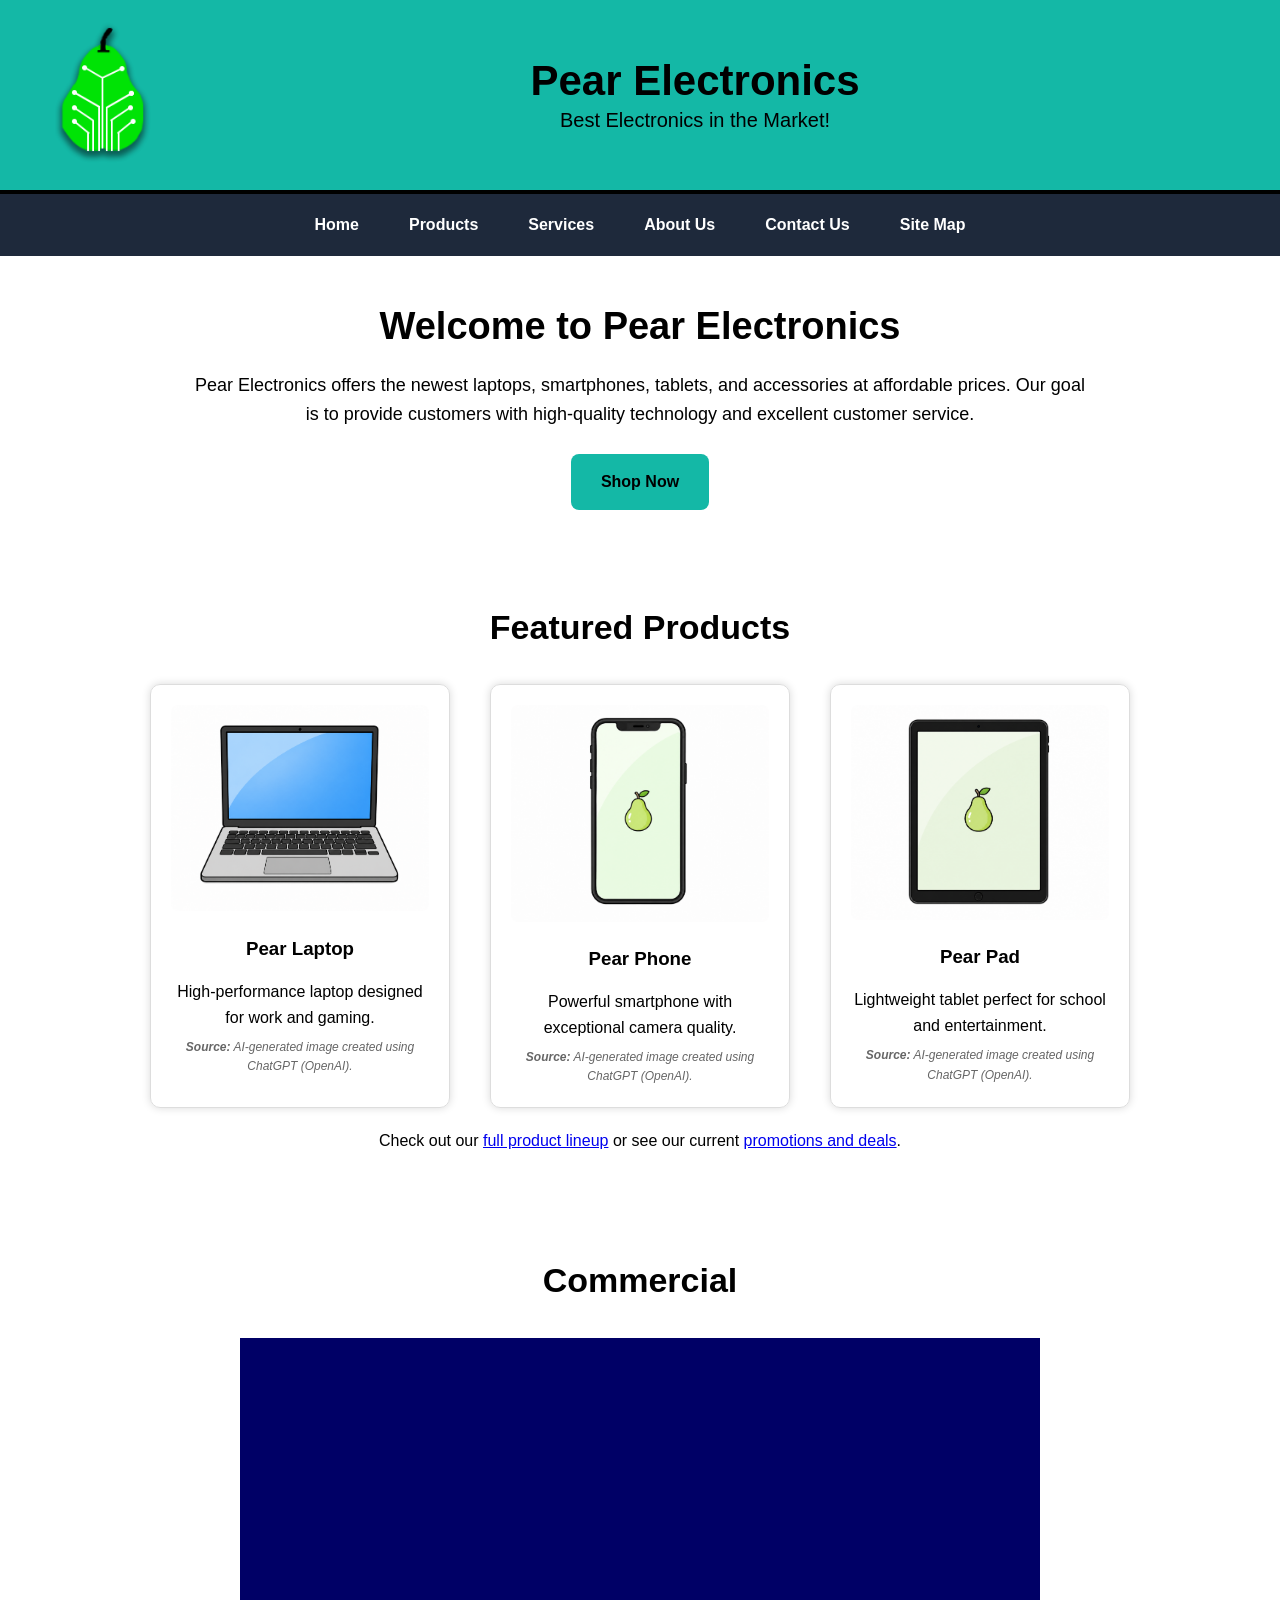
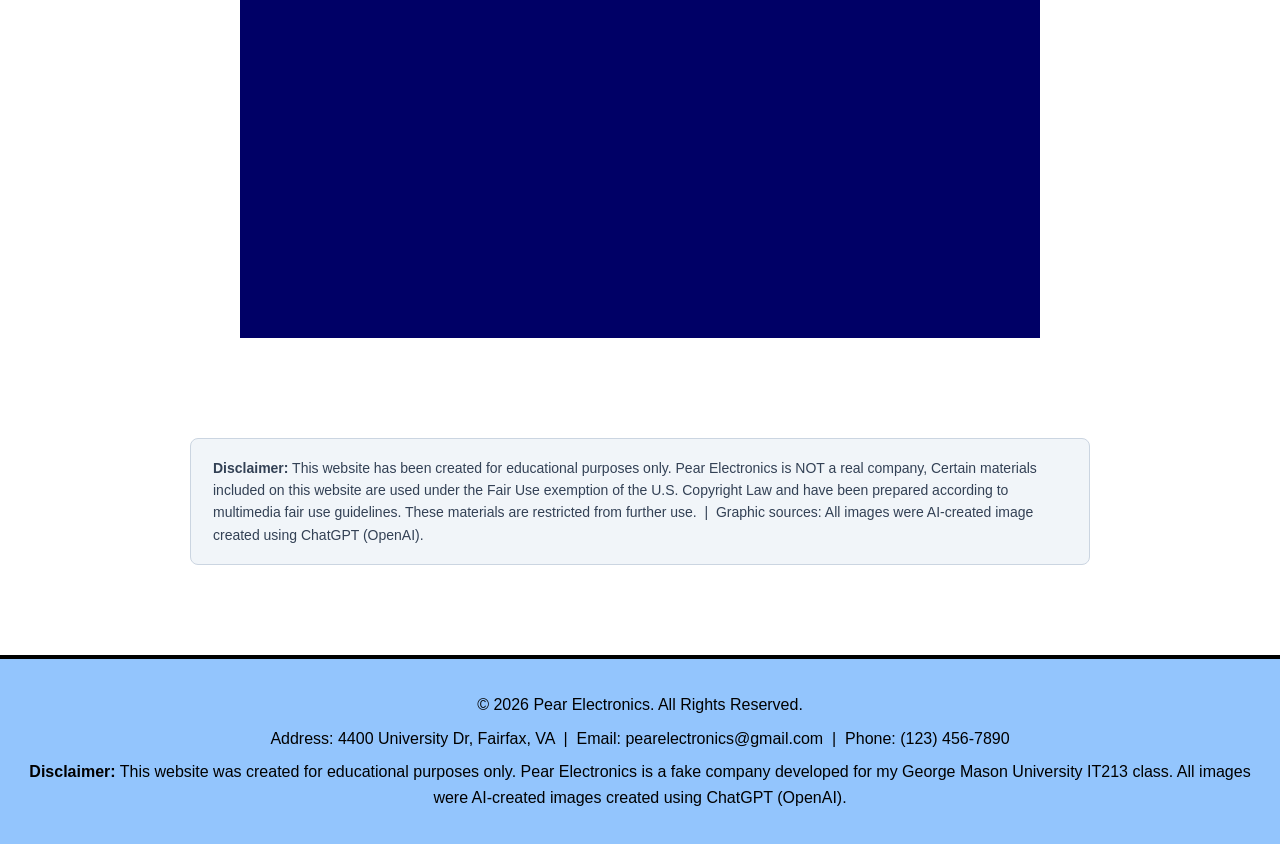
<file: pearsite/index.html>
<!DOCTYPE html>
<html lang="en">
<head>
    <meta charset="UTF-8">
    <meta name="description" content="Pear Electronics - Best Electronics in the Market">
    <meta name="keywords" content="electronics, laptops, phones, tablets, Pear Electronics">
    <meta name="viewport" content="width=device-width, initial-scale=1.0">

    <title>Pear Electronics | Home</title>

    <link rel="icon" type="image/x-icon" href="images/newlogo1.png">
    <link rel="stylesheet" href="css/style.css">
	<script src="https://code.createjs.com/1.0.0/createjs.min.js"></script>
<script src="Commerical.js"></script>

<script>
var canvas, stage, exportRoot, anim_container, dom_overlay_container, fnStartAnimation;
function init() {
	canvas = document.getElementById("canvas");
	anim_container = document.getElementById("animation_container");
	dom_overlay_container = document.getElementById("dom_overlay_container");
	var comp=AdobeAn.getComposition("179D6829690143F4AE6305735BE0D219");
	var lib=comp.getLibrary();
	var loader = new createjs.LoadQueue(false);
	loader.addEventListener("fileload", function(evt){handleFileLoad(evt,comp)});
	loader.addEventListener("complete", function(evt){handleComplete(evt,comp)});
	var lib=comp.getLibrary();
	loader.loadManifest(lib.properties.manifest);
}
function handleFileLoad(evt, comp) {
	var images=comp.getImages();	
	if (evt && (evt.item.type == "image")) { images[evt.item.id] = evt.result; }	
}
function handleComplete(evt,comp) {
	var lib=comp.getLibrary();
	var ss=comp.getSpriteSheet();
	var queue = evt.target;
	var ssMetadata = lib.ssMetadata;
	for(i=0; i<ssMetadata.length; i++) {
		ss[ssMetadata[i].name] = new createjs.SpriteSheet( {"images": [queue.getResult(ssMetadata[i].name)], "frames": ssMetadata[i].frames} )
	}
	exportRoot = new lib.Commerical();
	stage = new lib.Stage(canvas);
	stage.enableMouseOver();	
	fnStartAnimation = function() {
		stage.addChild(exportRoot);
		createjs.Ticker.framerate = lib.properties.fps;
		createjs.Ticker.addEventListener("tick", stage);
	}	    
	AdobeAn.makeResponsive(false,'both',false,1,[canvas,anim_container,dom_overlay_container]);	
	AdobeAn.compositionLoaded(lib.properties.id);
	fnStartAnimation();
}
</script>
</head>
	

<body onload="init();">

    <!-- Skip Link -->
    <a class="skip-link" href="#main-content">Skip to Main Content</a>

    <!-- Header -->
    <header>

        <div class="logo">

          <a href="index.html">

                <img src="images/newlogo1.png"
                     alt="Pear Electronics Logo"
>

            </a>

        </div>

        <div class="title">

            <h1>Pear Electronics</h1>

            <p>Best Electronics in the Market!</p>

        </div>

    </header>

    <!-- Navigation -->

<nav id="navbar">

    <button id="menu-toggle" class="menu-toggle">
        &#9776;
    </button>

    <ul id="menu">

        <li><a href="index.html">Home</a></li>

        <li><a href="products.html">Products</a></li>

        <li><a href="services.html">Services</a></li>

        <li><a href="aboutus.html">About Us</a></li>

        <li><a href="contactus.html">Contact Us</a></li>

        <li><a href="sitemap.html">Site Map</a></li>

    </ul>

</nav>

    <!-- Main -->

<main id="main-content">

        <!-- Hero -->

        <section class="hero">

            

            <h2>Welcome to Pear Electronics</h2>

            <p>

                Pear Electronics offers the newest laptops,
                smartphones, tablets, and accessories at affordable prices.
                Our goal is to provide customers with high-quality
                technology and excellent customer service.

            </p>

            <a class="button" href="products.html">

                Shop Now

            </a>

        </section>

        <!-- Featured Products -->

        <section>

            <h2>Featured Products</h2>

          <div class="products">

                <article>

                    <img src="images/computer1.png"
                         alt="Pear Laptop - AI-created image created using ChatGPT (OpenAI).">

                    <h3>Pear Laptop</h3>

                    <p>
                        High-performance laptop designed
                        for work and gaming.
                    </p>
					<p class="image-source">
    					<strong>Source:</strong> AI-generated image created using ChatGPT (OpenAI).
					</p>

                </article>

                <article>

                    <img src="images/pearphone.png"
                         alt="Pear Phone - AI-created image created using ChatGPT (OpenAI).">

                    <h3>Pear Phone</h3>

                    <p>

                        Powerful smartphone with
                        exceptional camera quality.

                    </p>
					<p class="image-source">
    					<strong>Source:</strong> AI-generated image created using ChatGPT (OpenAI).
					</p>

              </article>

                <article>

                  <img src="images/pearpad.png"
                         alt="Pear Pad - AI-created image created using ChatGPT (OpenAI).">

                  <h3>Pear Pad</h3>

                    <p>

                        Lightweight tablet perfect
                        for school and entertainment.

                    </p>
					<p class="image-source">
   						 <strong>Source:</strong> AI-generated image created using ChatGPT (OpenAI).
					</p>
					

                </article>

            </div>

            <p style="text-align:center; margin-top:20px;">

                Check out our <a href="products.html">full product lineup</a>
                or see our current <a href="promotions.html">promotions and deals</a>.

            </p>

        </section>

        <!-- Animation -->

        <section>

    <h2>Commercial</h2>

<div id="animation_container"
     style="background-color:rgba(0,0,102,1);
            width:800px;
            height:600px;
            margin:0 auto;
            position:relative;">

    <canvas id="canvas"
            width="800"
            height="600"
            style="position:absolute;
                   left:0;
                   top:0;
                   display:block;
                   background-color:rgba(0,0,102,1);">
    </canvas>

    <div id="dom_overlay_container"
         style="pointer-events:none;
                overflow:hidden;
                width:800px;
                height:600px;
                position:absolute;
                left:0;
                top:0;
                display:block;">
    </div>

</div>

</section>

 

        <!-- Disclaimer -->

        <section>

            <div class="disclaimer">

                <strong>Disclaimer:</strong>
              This website has been created for educational purposes only.
                Pear Electronics is NOT a real company, Certain materials included on this website are used under the Fair Use
        exemption of the U.S. Copyright Law and have been prepared according to
        multimedia fair use guidelines. These materials are restricted from further use.
				&nbsp;|&nbsp;
				Graphic sources:
				All images were AI-created image created using ChatGPT (OpenAI).
			</div>

        </section>

    </main>

    <!-- Footer -->

    <footer>

        <p>

            © 2026 Pear Electronics. All Rights Reserved.

        </p>

        <p>

            Address: 4400 University Dr, Fairfax, VA &nbsp;|&nbsp;
            Email: pearelectronics@gmail.com &nbsp;|&nbsp;
            Phone: (123) 456-7890

        </p>

        <p>

            <strong>Disclaimer:</strong>
          This website was created for educational purposes only.
            Pear Electronics is a fake company developed for my George Mason University IT213 class.
			All images were AI-created images created using ChatGPT (OpenAI).

      </p>

    </footer>

    <script src="js/script.js"></script>

</body>

</html>
</file>
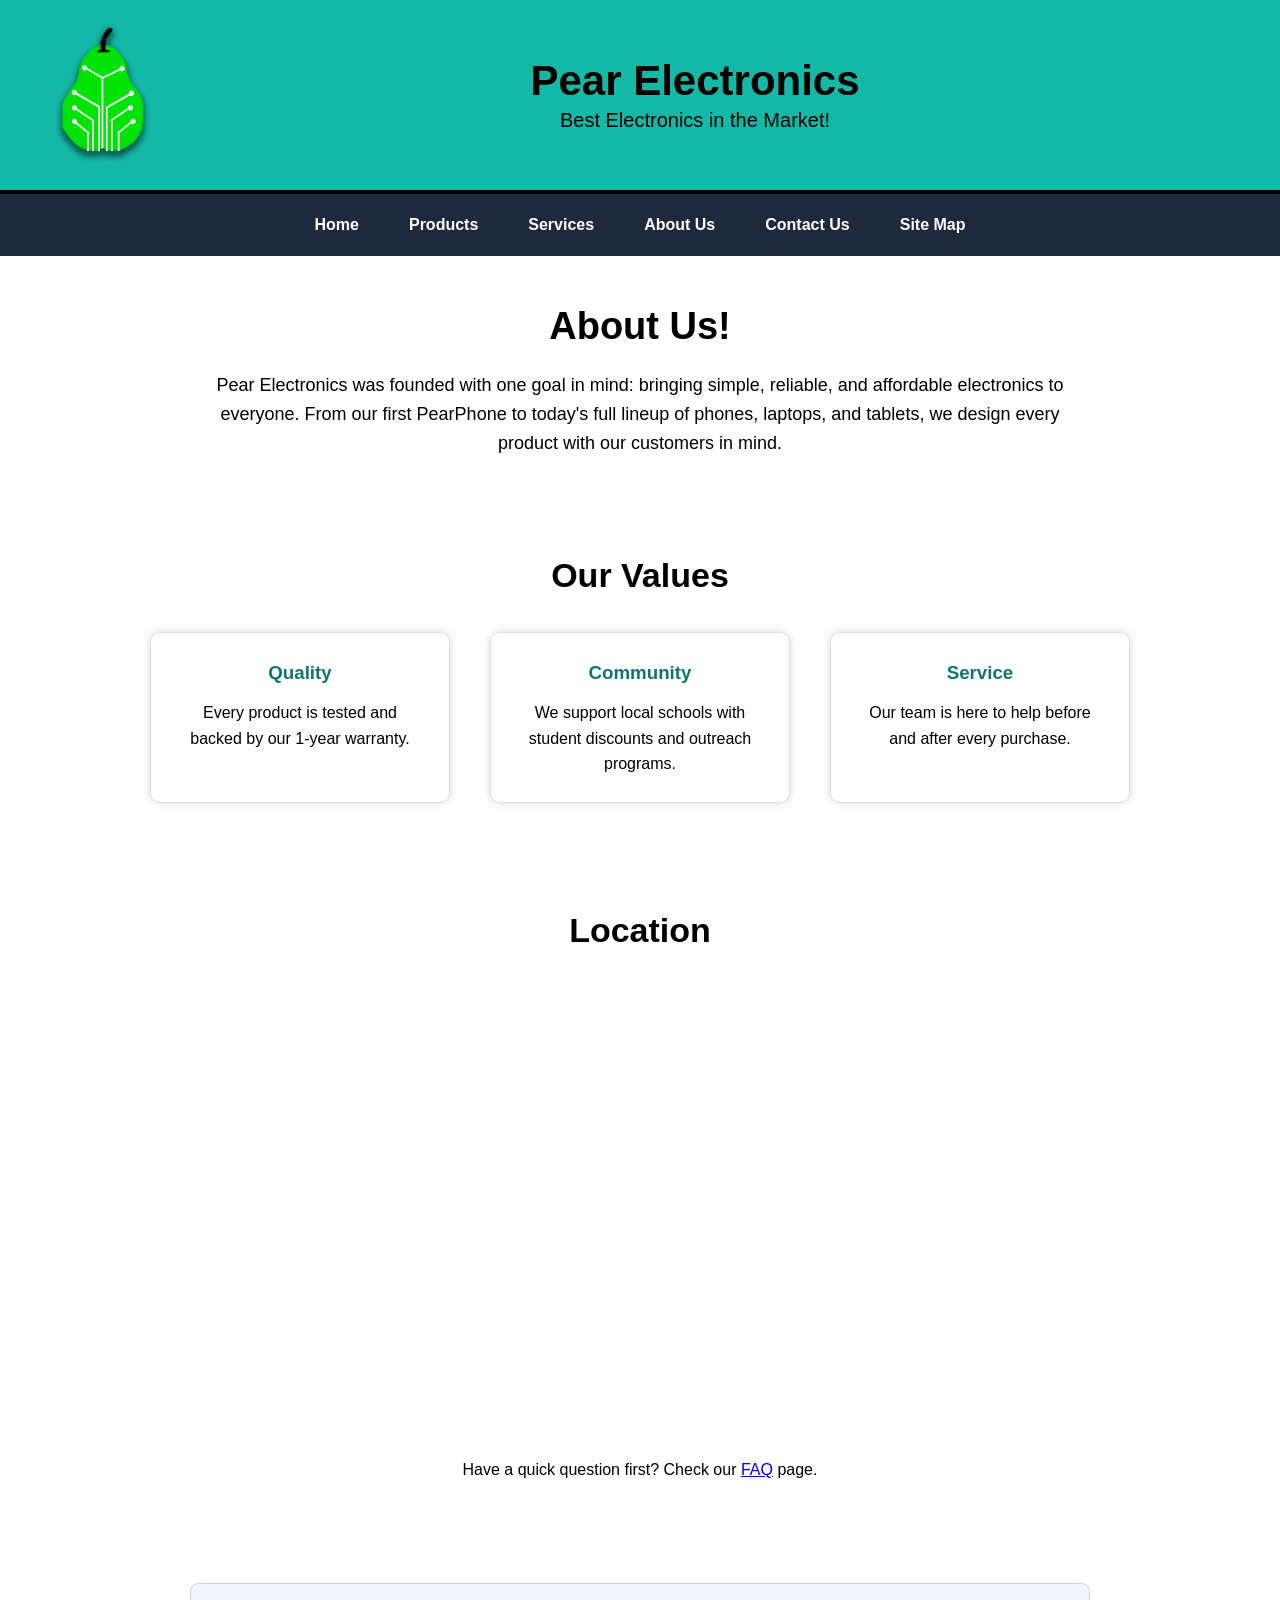
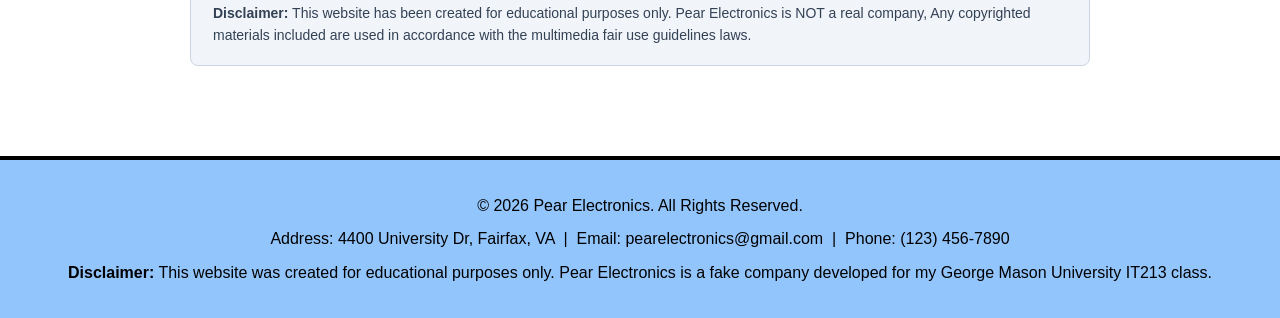
<file: pearsite/aboutus.html>
<!DOCTYPE html>
<html lang="en">
<head>
    <meta charset="UTF-8">
    <meta name="description" content="Learn about the story and mission of Pear Electronics">
    <meta name="keywords" content="electronics, about us, company, Pear Electronics">
    <meta name="author" content="Laith Mazraawi">
    <meta name="viewport" content="width=device-width, initial-scale=1.0">

    <title>Pear Electronics | About Us</title>

    <link rel="icon" type="image/x-icon" href="images/favicon.ico">
    <link rel="stylesheet" href="css/style.css">
</head>

<body>

    <a class="skip-link" href="#main-content">Skip to Main Content</a>

    <header>

        <div class="logo">
            <a href="index.html">
                <img src="images/newlogo1.png" alt="Pear Electronics Logo" width="200" height="200">
            </a>
        </div>

        <div class="title">
            <h1>Pear Electronics</h1>
            <p>Best Electronics in the Market!</p>
        </div>

    </header>

<nav id="navbar">

    <button id="menu-toggle" class="menu-toggle">
        &#9776;
    </button>

    <ul id="menu">

        <li><a href="index.html">Home</a></li>

        <li><a href="products.html">Products</a></li>

        <li><a href="services.html">Services</a></li>

        <li><a href="aboutus.html">About Us</a></li>

        <li><a href="contactus.html">Contact Us</a></li>

        <li><a href="sitemap.html">Site Map</a></li>

    </ul>

</nav>

    <main id="main-content">

        <section class="hero">

            <h2>About Us!</h2>

            <p>
                Pear Electronics was founded with one goal in mind: bringing simple,
                reliable, and affordable electronics to everyone. From our first
                PearPhone to today's full lineup of phones, laptops, and tablets,
                we design every product with our customers in mind.
            </p>

        </section>

        <section>

            <h2>Our Values</h2>

            <div class="info-cards">

                <div class="card">
                    <h3>Quality</h3>
                    <p>Every product is tested and backed by our 1-year warranty.</p>
                </div>

                <div class="card">
                    <h3>Community</h3>
                    <p>We support local schools with student discounts and outreach programs.</p>
                </div>

                <div class="card">
                    <h3>Service</h3>
                    <p>Our team is here to help before and after every purchase.</p>
                </div>

            </div>

        </section>
		<section>

            <h2>Location</h2>

<iframe src="https://www.google.com/maps/embed?pb=!1m18!1m12!1m3!1d3108.0437967477114!2d-77.31174709999999!3d38.831457799999995!2m3!1f0!2f0!3f0!3m2!1i1024!2i768!4f13.1!3m3!1m2!1s0x89b64e607b427ebd%3A0xd766a653e6557544!2sGeorge%20Mason%20University!5e0!3m2!1sen!2sjo!4v1783680110187!5m2!1sen!2sjo" width="600" height="450" style="border:0;" allowfullscreen="" loading="lazy" referrerpolicy="strict-origin-when-cross-origin" title="Pear Electronics Store Location"></iframe>

            <p style="text-align:center; margin-top:20px;">
                Have a quick question first? Check our <a href="faq.html">FAQ</a> page.
            </p>

        </section>

        <section>

            <div class="disclaimer">
                <strong>Disclaimer:</strong>
              This website has been created for educational purposes only.
                Pear Electronics is NOT a real company, Any copyrighted materials included are
                used in accordance with the multimedia fair use guidelines laws.
            </div>

        </section>

    </main>

    <footer>
        <p>© 2026 Pear Electronics. All Rights Reserved.</p>
        <p>
            Address: 4400 University Dr, Fairfax, VA &nbsp;|&nbsp;
            Email: pearelectronics@gmail.com &nbsp;|&nbsp;
            Phone: (123) 456-7890
        </p>
        <p>
            <strong>Disclaimer:</strong>
            This website was created for educational purposes only.
            Pear Electronics is a fake company developed for my 
            George Mason University IT213 class.
        </p>
    </footer>

    <script src="js/script.js"></script>

</body>
</html>
</file>
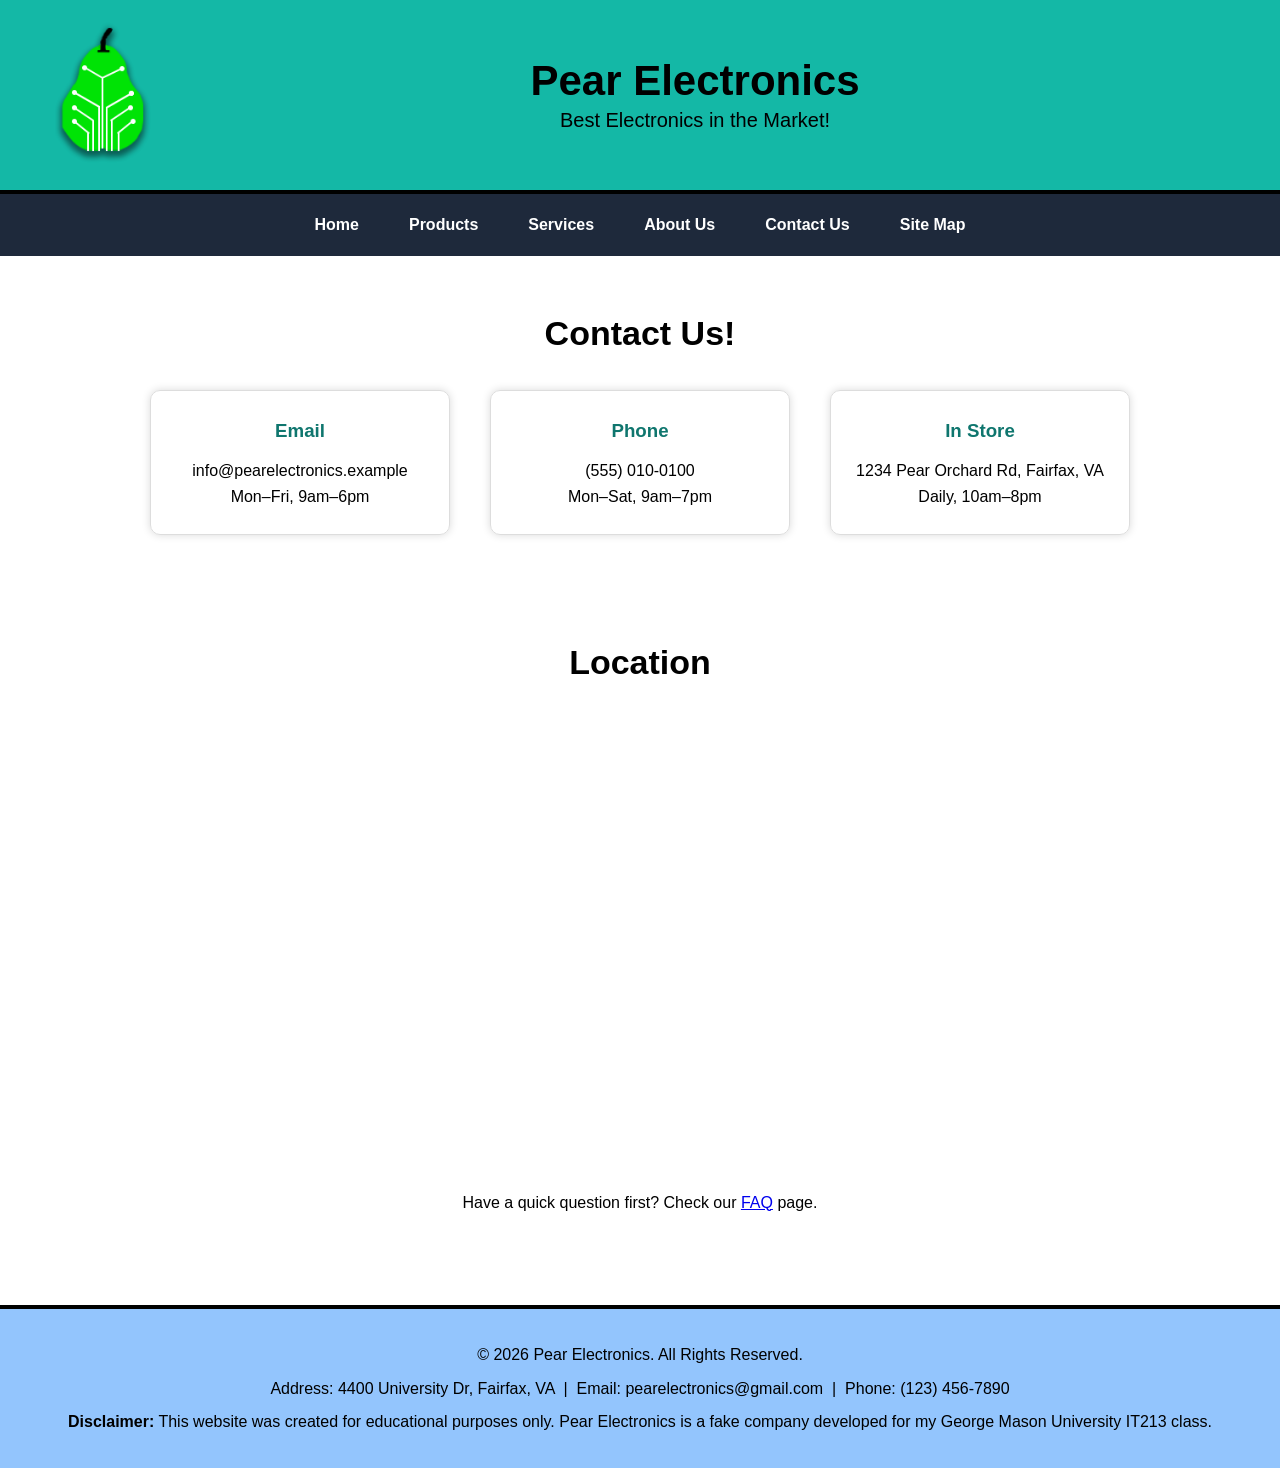
<file: pearsite/contactus.html>
<!DOCTYPE html>
<html lang="en">
<head>
    <meta charset="UTF-8">
    <meta name="description" content="Ways to contact Pear Electronics by email, phone, or in person">
    <meta name="keywords" content="electronics, contact us, support, Pear Electronics">
    <meta name="author" content="Laith Mazraawi">
    <meta name="viewport" content="width=device-width, initial-scale=1.0">

    <title>Pear Electronics | Contact Us</title>

    <link rel="icon" type="image/x-icon" href="images/favicon.ico">
    <link rel="stylesheet" href="css/style.css">
</head>

<body>

    <a class="skip-link" href="#main-content">Skip to Main Content</a>

    <header>

        <div class="logo">
            <a href="index.html">
                <img src="images/newlogo1.png" alt="Pear Electronics Logo" width="200" height="200">
            </a>
        </div>

        <div class="title">
            <h1>Pear Electronics</h1>
            <p>Best Electronics in the Market!</p>
        </div>

    </header>

    <nav>
        <ul>
            <li><a href="index.html">Home</a></li>
            <li><a href="products.html">Products</a></li>
            <li><a href="services.html">Services</a></li>
            <li><a href="aboutus.html">About Us</a></li>
            <li><a href="contactus.html">Contact Us</a></li>
            <li><a href="sitemap.html">Site Map</a></li>
        </ul>
    </nav>

    <main id="main-content">

        <section>

            <h2>Contact Us!</h2>

            <div class="info-cards">

                <div class="card">
                    <h3>Email</h3>
                    <p>info@pearelectronics.example</p>
                    <p>Mon&ndash;Fri, 9am&ndash;6pm</p>
                </div>

                <div class="card">
                    <h3>Phone</h3>
                    <p>(555) 010-0100</p>
                    <p>Mon&ndash;Sat, 9am&ndash;7pm</p>
                </div>

                <div class="card">
                    <h3>In Store</h3>
                    <p>1234 Pear Orchard Rd, Fairfax, VA</p>
                    <p>Daily, 10am&ndash;8pm</p>
                </div>

            </div>

        </section>

        <section>

            <h2>Location</h2>

<iframe src="https://www.google.com/maps/embed?pb=!1m18!1m12!1m3!1d3108.0437967477114!2d-77.31174709999999!3d38.831457799999995!2m3!1f0!2f0!3f0!3m2!1i1024!2i768!4f13.1!3m3!1m2!1s0x89b64e607b427ebd%3A0xd766a653e6557544!2sGeorge%20Mason%20University!5e0!3m2!1sen!2sjo!4v1783680110187!5m2!1sen!2sjo" width="600" height="450" style="border:0;" allowfullscreen="" loading="lazy" referrerpolicy="strict-origin-when-cross-origin" title="Pear Electronics Store Location"></iframe>

            <p style="text-align:center; margin-top:20px;">
                Have a quick question first? Check our <a href="faq.html">FAQ</a> page.
            </p>

        </section>

    </main>

    <footer>
        <p>© 2026 Pear Electronics. All Rights Reserved.</p>
        <p>
            Address: 4400 University Dr, Fairfax, VA &nbsp;|&nbsp;
            Email: pearelectronics@gmail.com &nbsp;|&nbsp;
            Phone: (123) 456-7890
        </p>
        <p>
            <strong>Disclaimer:</strong>
This website was created for educational purposes only.
            Pear Electronics is a fake company developed for my George Mason University IT213 class.
        </p>
    </footer>

    <script src="js/script.js"></script>

</body>
</html>
</file>
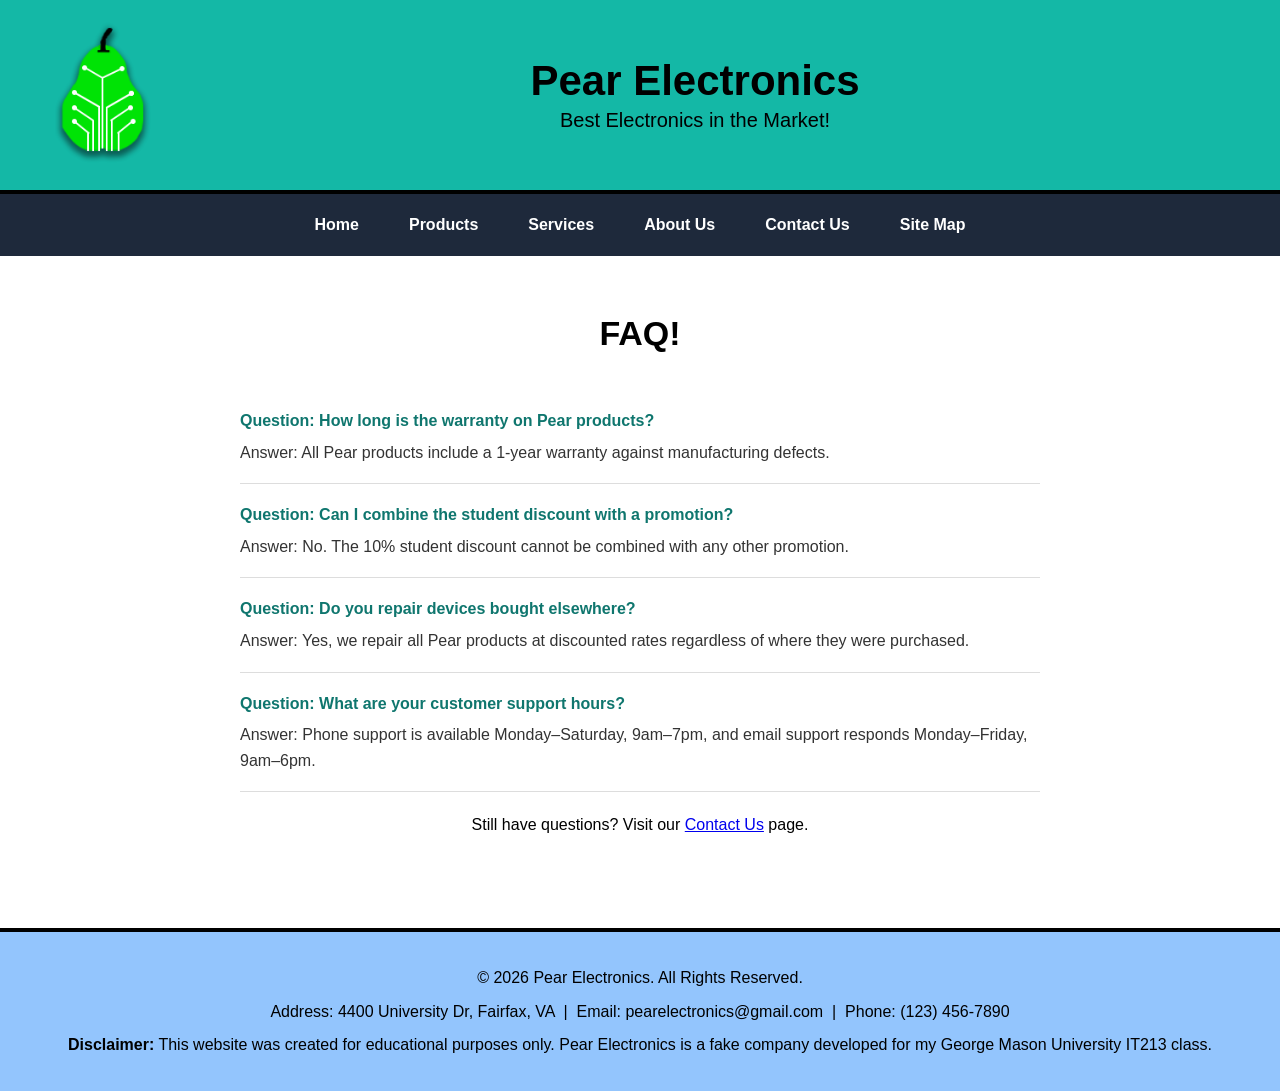
<file: pearsite/faq.html>
<!DOCTYPE html>
<html lang="en">
<head>
    <meta charset="UTF-8">
    <meta name="description" content="Frequently asked questions about Pear Electronics products and services">
    <meta name="keywords" content="electronics, FAQ, questions, Pear Electronics">
    <meta name="author" content="Laith Mazraawi">
    <meta name="viewport" content="width=device-width, initial-scale=1.0">

    <title>Pear Electronics | FAQ</title>

    <link rel="icon" type="image/x-icon" href="images/favicon.ico">
    <link rel="stylesheet" href="css/style.css">
</head>

<body>

    <a class="skip-link" href="#main-content">Skip to Main Content</a>

    <header>

        <div class="logo">
            <a href="index.html">
                <img src="images/newlogo1.png" alt="Pear Electronics Logo" width="200" height="200">
            </a>
        </div>

        <div class="title">
            <h1>Pear Electronics</h1>
            <p>Best Electronics in the Market!</p>
        </div>

    </header>

    <nav>
        <ul>
            <li><a href="index.html">Home</a></li>
            <li><a href="products.html">Products</a></li>
            <li><a href="services.html">Services</a></li>
            <li><a href="aboutus.html">About Us</a></li>
            <li><a href="contactus.html">Contact Us</a></li>
            <li><a href="sitemap.html">Site Map</a></li>
        </ul>
    </nav>

    <main id="main-content">

        <section>

            <h2>FAQ!</h2>

            <dl class="faq-list">

                <div class="faq-item">
                    <dt>Question: How long is the warranty on Pear products?</dt>
                    <dd>Answer: All Pear products include a 1-year warranty against manufacturing defects.</dd>
                </div>

                <div class="faq-item">
                    <dt>Question: Can I combine the student discount with a promotion?</dt>
                    <dd>Answer: No. The 10% student discount cannot be combined with any other promotion.</dd>
                </div>

                <div class="faq-item">
                    <dt>Question: Do you repair devices bought elsewhere?</dt>
                    <dd>Answer: Yes, we repair all Pear products at discounted rates regardless of where they were purchased.</dd>
                </div>

                <div class="faq-item">
                    <dt>Question: What are your customer support hours?</dt>
                    <dd>Answer: Phone support is available Monday&ndash;Saturday, 9am&ndash;7pm, and email support responds Monday&ndash;Friday, 9am&ndash;6pm.</dd>
                </div>

            </dl>

            <p style="text-align:center; margin-top:20px;">
                Still have questions? Visit our <a href="contactus.html">Contact Us</a> page.
            </p>

        </section>

    </main>

    <footer>
        <p>© 2026 Pear Electronics. All Rights Reserved.</p>
        <p>
            Address: 4400 University Dr, Fairfax, VA  &nbsp;|&nbsp;
            Email: pearelectronics@gmail.com &nbsp;|&nbsp;
            Phone: (123) 456-7890
        </p>
        <p>
            <strong>Disclaimer:</strong>
            This website was created for educational purposes only.
            Pear Electronics is a fake company developed for my George Mason University IT213 class.
        </p>
    </footer>

    <script src="js/script.js"></script>

</body>
</html>
</file>
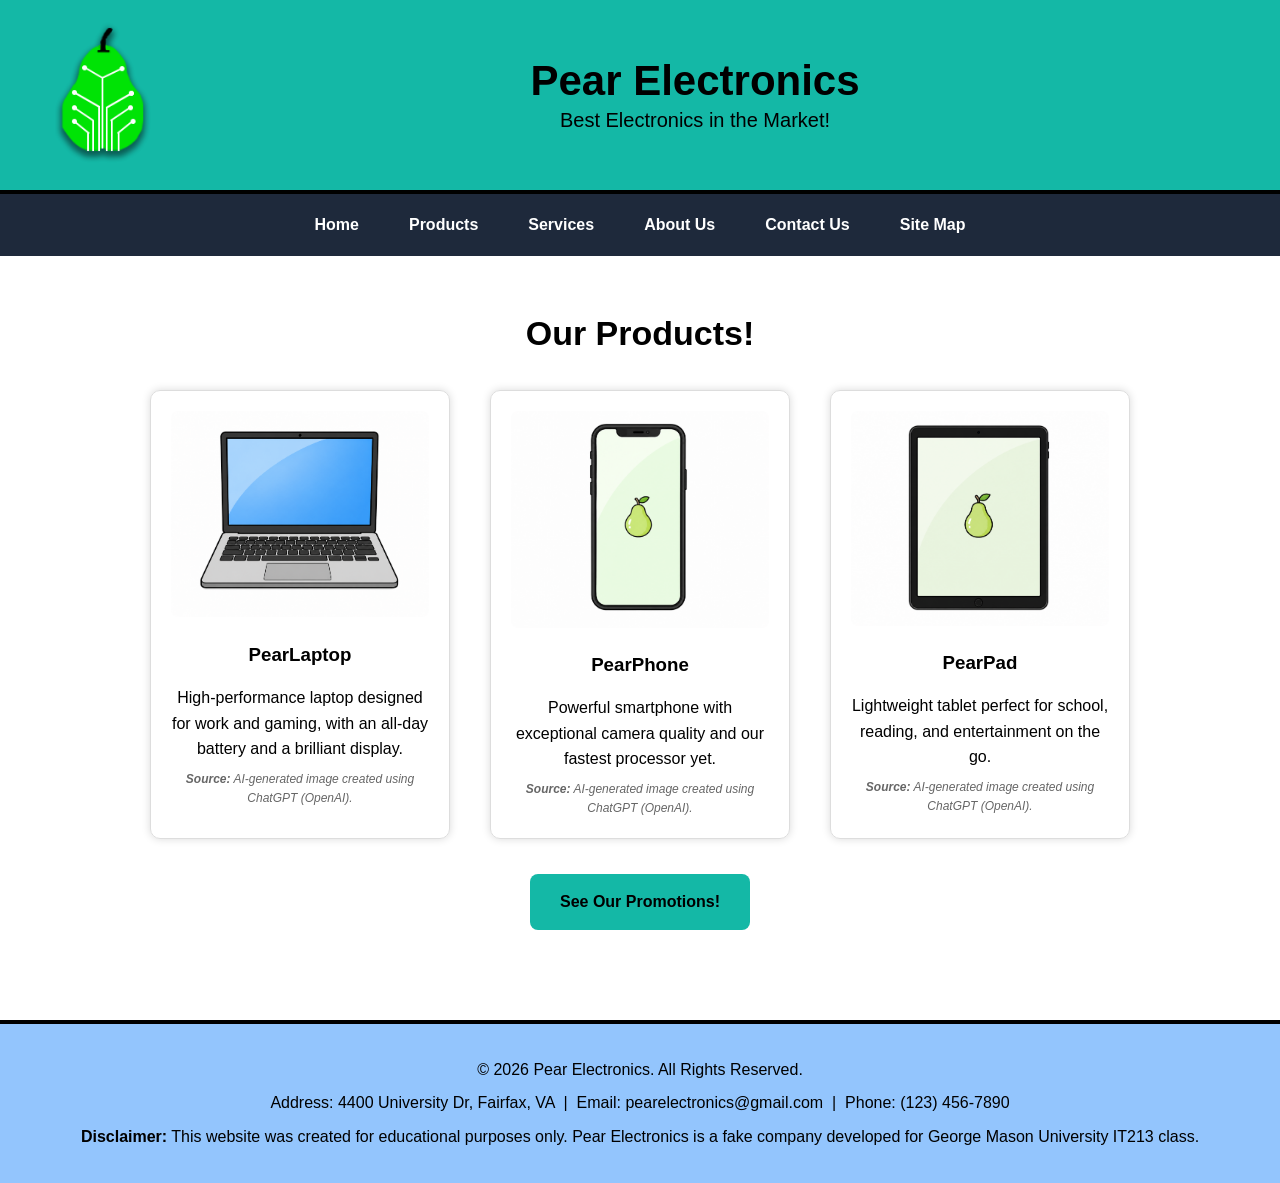
<file: pearsite/products.html>
<!DOCTYPE html>
<html lang="en">
<head>
    <meta charset="UTF-8">
    <meta name="description" content="Browse PearPhone, PearLaptop, and PearPad from Pear Electronics">
    <meta name="keywords" content="electronics, laptops, phones, tablets, Pear Electronics">
    <meta name="author" content="Laith Mazraawi">
    <meta name="viewport" content="width=device-width, initial-scale=1.0">

    <title>Pear Electronics | Products</title>

    <link rel="icon" type="image/x-icon" href="images/favicon.ico">
    <link rel="stylesheet" href="css/style.css">
</head>

<body>

    <a class="skip-link" href="#main-content">Skip to Main Content</a>

    <header>

        <div class="logo">
            <a href="index.html">
                <img src="images/newlogo1.png" alt="Pear Electronics Logo" width="200" height="200">
            </a>
        </div>

        <div class="title">
            <h1>Pear Electronics</h1>
            <p>Best Electronics in the Market!</p>
        </div>

    </header>

<nav id="navbar">

    <button id="menu-toggle" class="menu-toggle">
        &#9776;
    </button>

    <ul id="menu">

        <li><a href="index.html">Home</a></li>

        <li><a href="products.html">Products</a></li>

        <li><a href="services.html">Services</a></li>

        <li><a href="aboutus.html">About Us</a></li>

        <li><a href="contactus.html">Contact Us</a></li>

        <li><a href="sitemap.html">Site Map</a></li>

    </ul>

</nav>

    <main id="main-content">

        <section>

            <h2>Our Products!</h2>

            <div class="products">

                <article id="pearlaptop">
                    <img src="images/computer1.png" alt="Pear Laptop - AI-created image created using ChatGPT (OpenAI)." title="PearLaptop">
                    <h3>PearLaptop</h3>
                    <p>
                        High-performance laptop designed for work and gaming,
                        with an all-day battery and a brilliant display.
                    </p>
					<p class="image-source">
    					<strong>Source:</strong> AI-generated image created using ChatGPT (OpenAI).
					</p>
                </article>

                <article id="pearphone">
                    <img src="images/pearphone.png" alt="Pear Phone - AI-created image created using ChatGPT (OpenAI)." title="PearPhone">
                    <h3>PearPhone</h3>
                    <p>
                        Powerful smartphone with exceptional camera quality
                        and our fastest processor yet.
                    </p>
					<p class="image-source">
    					<strong>Source:</strong> AI-generated image created using ChatGPT (OpenAI).
					</p>
                </article>

                <article id="pearpad">
                    <img src="images/pearpad.png" alt="PearPad - AI-created image created using ChatGPT (OpenAI)." title="PearPad">
                    <h3>PearPad</h3>
                    <p>
                        Lightweight tablet perfect for school, reading,
                        and entertainment on the go.
                    </p>
					<p class="image-source">
    					<strong>Source:</strong> AI-generated image created using ChatGPT (OpenAI).
					</p>
                </article>

            </div>

            <p style="text-align:center; margin-top:10px;">
                <a class="button" href="promotions.html">See Our Promotions!</a>
            </p>

        </section>
		
		
		       
		

    </main>

    <footer>
      <p>© 2026 Pear Electronics. All Rights Reserved.</p>
        <p>
            Address: 4400 University Dr, Fairfax, VA &nbsp;|&nbsp;
            Email: pearelectronics@gmail.com &nbsp;|&nbsp;
            Phone: (123) 456-7890
        </p>
        <p>
            <strong>Disclaimer:</strong>
          This website was created for educational purposes only.
            Pear Electronics is a fake company developed for
          George Mason University IT213 class.</p>
    </footer>

    <script src="js/script.js"></script>

</body>
</html>
</file>
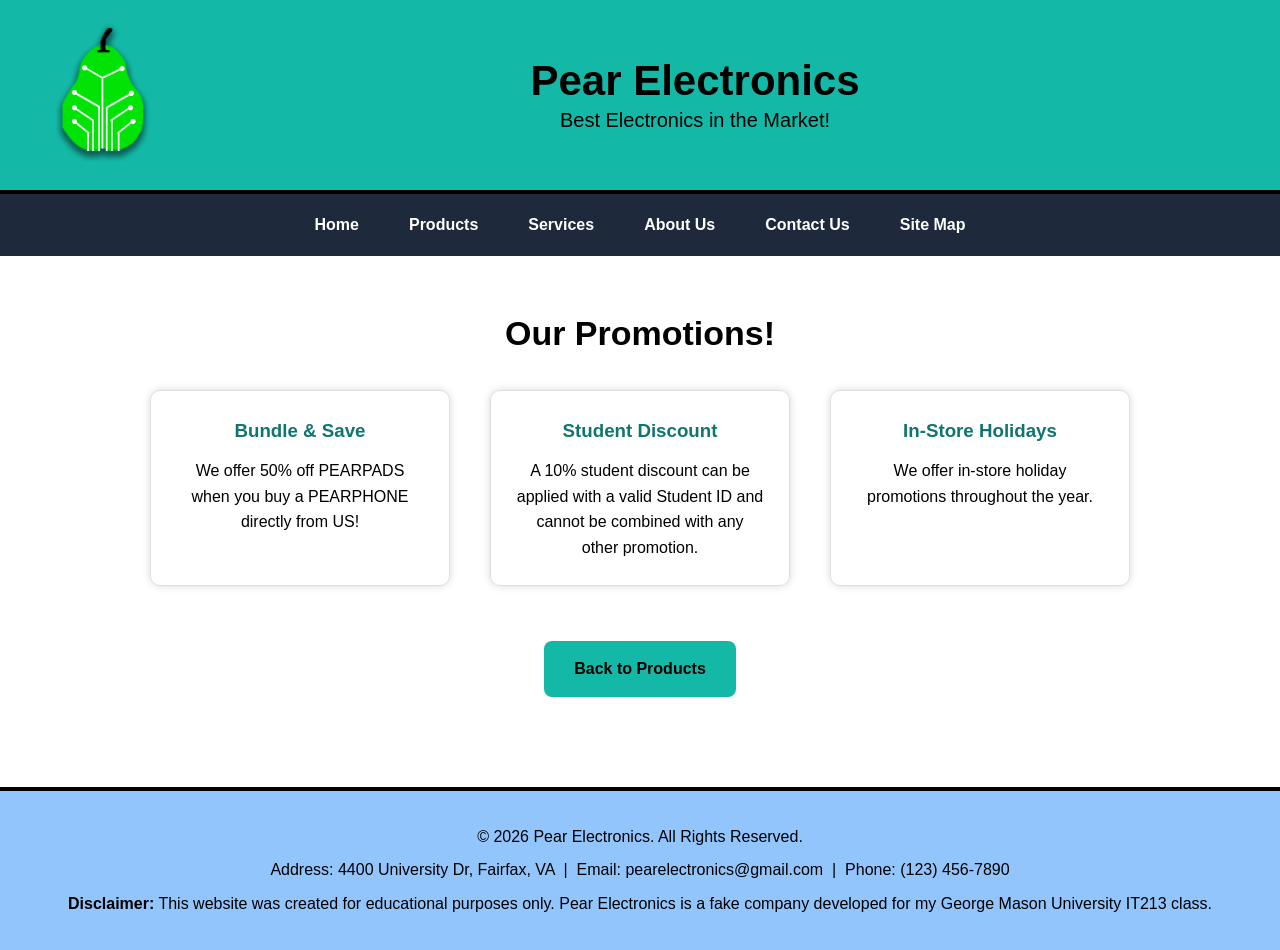
<file: pearsite/promotions.html>
<!DOCTYPE html>
<html lang="en">
<head>
    <meta charset="UTF-8">
    <meta name="description" content="Current promotions and discounts from Pear Electronics">
    <meta name="keywords" content="electronics, promotions, discounts, Pear Electronics">
    <meta name="author" content="Laith Mazraawi">
    <meta name="viewport" content="width=device-width, initial-scale=1.0">

    <title>Pear Electronics | Promotions</title>

    <link rel="icon" type="image/x-icon" href="images/favicon.ico">
    <link rel="stylesheet" href="css/style.css">
</head>

<body>

    <a class="skip-link" href="#main-content">Skip to Main Content</a>

    <header>

        <div class="logo">
            <a href="index.html">
                <img src="images/newlogo1.png" alt="Pear Electronics Logo" width="200" height="200">
            </a>
        </div>

        <div class="title">
            <h1>Pear Electronics</h1>
            <p>Best Electronics in the Market!</p>
        </div>

    </header>

<nav id="navbar">

    <button id="menu-toggle" class="menu-toggle">
        &#9776;
    </button>

    <ul id="menu">

        <li><a href="index.html">Home</a></li>

        <li><a href="products.html">Products</a></li>

        <li><a href="services.html">Services</a></li>

        <li><a href="aboutus.html">About Us</a></li>

        <li><a href="contactus.html">Contact Us</a></li>

        <li><a href="sitemap.html">Site Map</a></li>

    </ul>

</nav>

    <main id="main-content">

        <section>

            <h2>Our Promotions!</h2>

            <div class="info-cards">

                <div class="card">
                    <h3>Bundle &amp; Save</h3>
                    <p>We offer 50% off PEARPADS when you buy a PEARPHONE directly from US!</p>
                </div>

                <div class="card">
                    <h3>Student Discount</h3>
                    <p>
                        A 10% student discount can be applied with a valid Student ID
                        and cannot be combined with any other promotion.
                    </p>
                </div>

                <div class="card">
                    <h3>In-Store Holidays</h3>
                    <p>We offer in-store holiday promotions throughout the year.</p>
                </div>

            </div>

            <p style="text-align:center; margin-top:30px;">
                <a class="button" href="products.html">Back to Products</a>
            </p>

        </section>

    </main>

    <footer>
        <p>© 2026 Pear Electronics. All Rights Reserved.</p>
        <p>
            Address: 4400 University Dr, Fairfax, VA &nbsp;|&nbsp;
            Email: pearelectronics@gmail.com &nbsp;|&nbsp;
            Phone: (123) 456-7890
        </p>
        <p>
            <strong>Disclaimer:</strong>
This website was created for educational purposes only.
            Pear Electronics is a fake company developed for my George Mason University IT213 class.
        </p>
    </footer>

    <script src="js/script.js"></script>

</body>
</html>
</file>
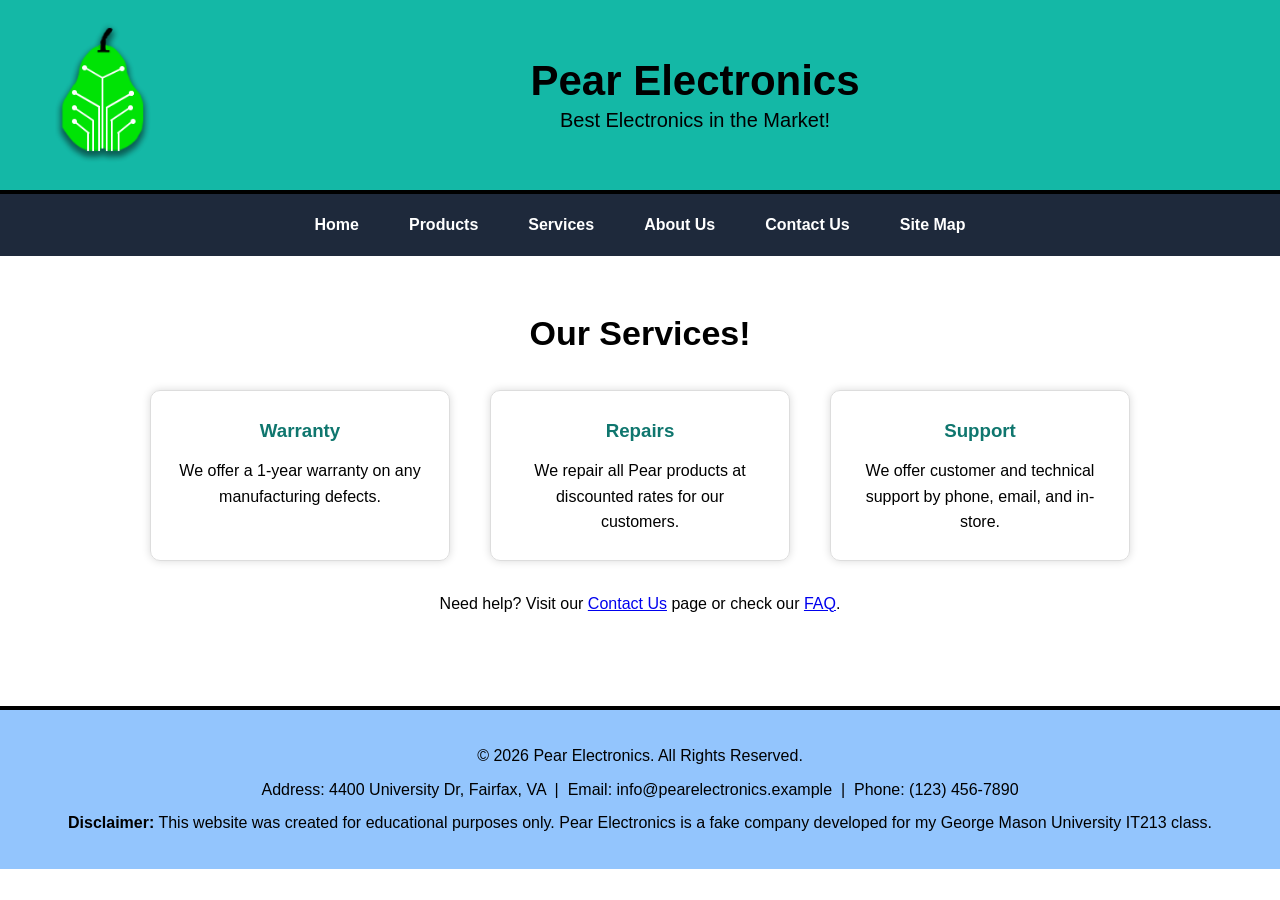
<file: pearsite/services.html>
<!DOCTYPE html>
<html lang="en">
<head>
    <meta charset="UTF-8">
    <meta name="description" content="Warranty, repair, and support services from Pear Electronics">
    <meta name="keywords" content="electronics, warranty, repair, support, Pear Electronics">
    <meta name="author" content="Laith Mazraawi">
    <meta name="viewport" content="width=device-width, initial-scale=1.0">

    <title>Pear Electronics | Services</title>

    <link rel="icon" type="image/x-icon" href="images/favicon.ico">
    <link rel="stylesheet" href="css/style.css">
</head>

<body>

    <a class="skip-link" href="#main-content">Skip to Main Content</a>

    <header>

        <div class="logo">
            <a href="index.html">
                <img src="images/newlogo1.png" alt="Pear Electronics Logo" width="200" height="200">
            </a>
        </div>

        <div class="title">
            <h1>Pear Electronics</h1>
            <p>Best Electronics in the Market!</p>
        </div>

    </header>

<nav id="navbar">

    <button id="menu-toggle" class="menu-toggle">
        &#9776;
    </button>

    <ul id="menu">

        <li><a href="index.html">Home</a></li>

        <li><a href="products.html">Products</a></li>

        <li><a href="services.html">Services</a></li>

        <li><a href="aboutus.html">About Us</a></li>

        <li><a href="contactus.html">Contact Us</a></li>

        <li><a href="sitemap.html">Site Map</a></li>

    </ul>

</nav>

    <main id="main-content">

        <section>

            <h2>Our Services!</h2>

            <div class="info-cards">

                <div class="card">
                    <h3>Warranty</h3>
                    <p>We offer a 1-year warranty on any manufacturing defects.</p>
                </div>

                <div class="card">
                    <h3>Repairs</h3>
                    <p>We repair all Pear products at discounted rates for our customers.</p>
                </div>

                <div class="card">
                    <h3>Support</h3>
                    <p>We offer customer and technical support by phone, email, and in-store.</p>
                </div>

            </div>

            <p style="text-align:center; margin-top:30px;">
                Need help? Visit our <a href="contactus.html">Contact Us</a> page
                or check our <a href="faq.html">FAQ</a>.
            </p>

        </section>

    </main>

    <footer>
        <p>© 2026 Pear Electronics. All Rights Reserved.</p>
        <p>
            Address: 4400 University Dr, Fairfax, VA &nbsp;|&nbsp;
            Email: info@pearelectronics.example &nbsp;|&nbsp;
            Phone: (123) 456-7890
        </p>
        <p>
            <strong>Disclaimer:</strong>
          This website was created for educational purposes only.
           Pear Electronics is a fake company developed for my George Mason University IT213 class.</p>
    </footer>

    <script src="js/script.js"></script>

</body>
</html>
</file>
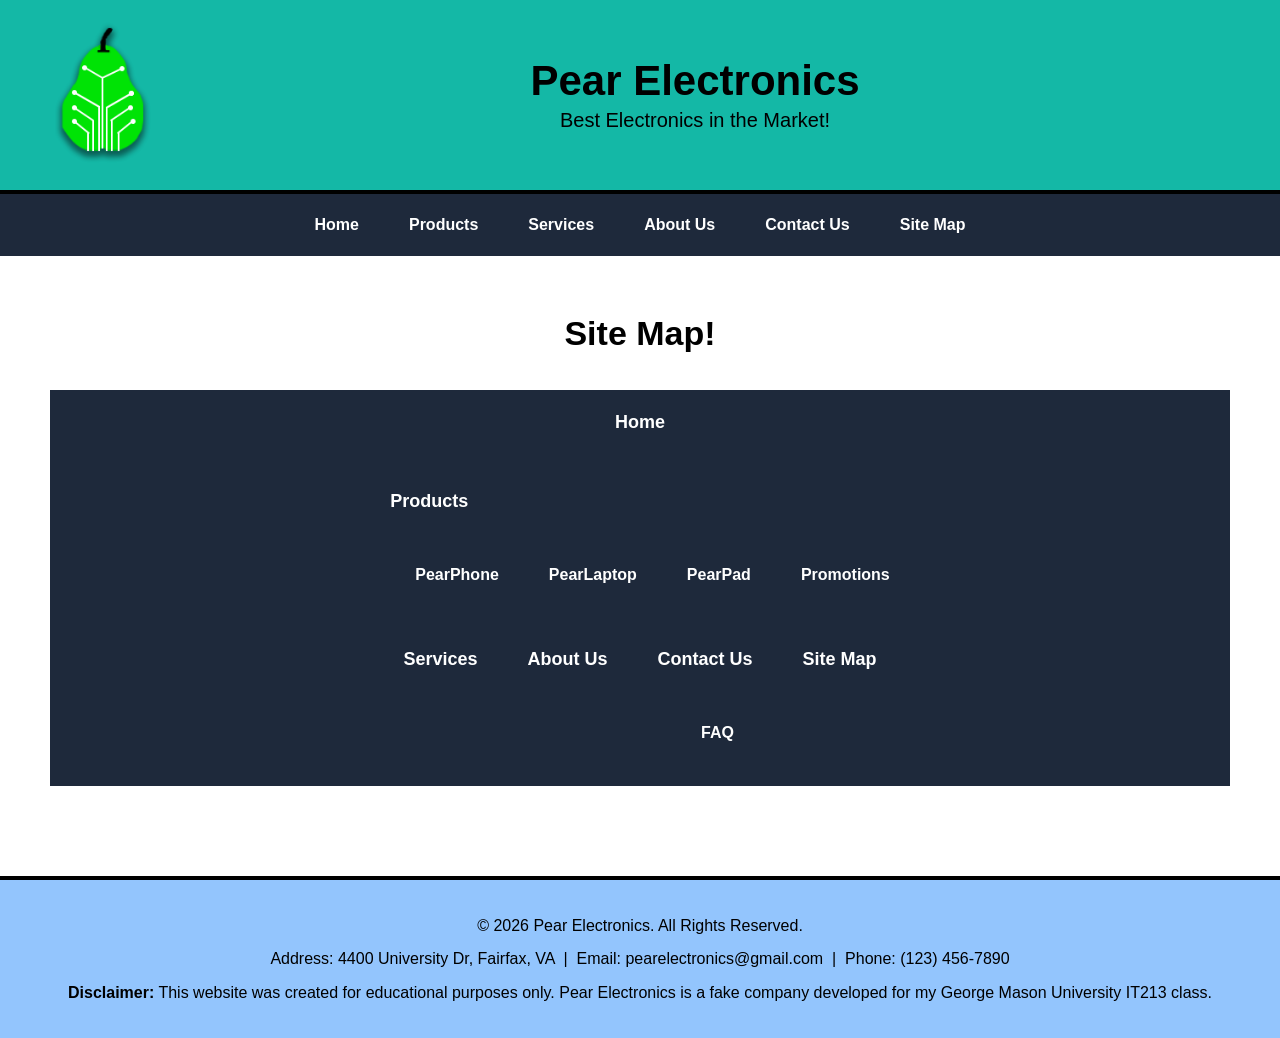
<file: pearsite/sitemap.html>
<!DOCTYPE html>
<html lang="en">
<head>
    <meta charset="UTF-8">
    <meta name="description" content="Full site map of the Pear Electronics website">
    <meta name="keywords" content="electronics, site map, Pear Electronics">
    <meta name="author" content="Laith Mazraawi">
    <meta name="viewport" content="width=device-width, initial-scale=1.0">

    <title>Pear Electronics | Site Map</title>

    <link rel="icon" type="image/x-icon" href="images/favicon.ico">
    <link rel="stylesheet" href="css/style.css">
</head>

<body>

    <a class="skip-link" href="#main-content">Skip to Main Content</a>

    <header>

        <div class="logo">
            <a href="index.html">
                <img src="images/newlogo1.png" alt="Pear Electronics Logo" width="180" height="180">
            </a>
        </div>

        <div class="title">
            <h1>Pear Electronics</h1>
            <p>Best Electronics in the Market!</p>
        </div>

    </header>

    <nav>
        <ul>
            <li><a href="index.html">Home</a></li>
            <li><a href="products.html">Products</a></li>
            <li><a href="services.html">Services</a></li>
            <li><a href="aboutus.html">About Us</a></li>
            <li><a href="contactus.html">Contact Us</a></li>
            <li><a href="sitemap.html">Site Map</a></li>
        </ul>
    </nav>

    <main id="main-content">

        <section>

            <h2>Site Map!</h2>

            <nav class="site-map" aria-label="Site map">
                <ul class="sitemap-list">

                    <li><a href="index.html">Home</a></li>

                    <li>
                        <a href="products.html">Products</a>
                        <ul>
                            <li><a href="products.html#pearphone">PearPhone</a></li>
                            <li><a href="products.html#pearlaptop">PearLaptop</a></li>
                            <li><a href="products.html#pearpad">PearPad</a></li>
                            <li><a href="promotions.html">Promotions</a></li>
                        </ul>
                    </li>

                    <li><a href="services.html">Services</a></li>

                    <li><a href="aboutus.html">About Us</a></li>

                    <li>
                        <a href="contactus.html">Contact Us</a>
                        <ul>
                            <li><a href="faq.html">FAQ</a></li>
                        </ul>
                    </li>

                    <li><a href="sitemap.html">Site Map</a></li>

                </ul>
            </nav>

        </section>

    </main>

    <footer>
        <p>© 2026 Pear Electronics. All Rights Reserved.</p>
        <p>
            Address: 4400 University Dr, Fairfax, VA &nbsp;|&nbsp;
            Email: pearelectronics@gmail.com &nbsp;|&nbsp;
            Phone: (123) 456-7890
        </p>
        <p>
            <strong>Disclaimer:</strong>
This website was created for educational purposes only.
            Pear Electronics is a fake company developed for my George Mason University IT213 class.
        </p>
    </footer>

    <script src="js/script.js"></script>

</body>
</html>
</file>
<file: pearsite/css/style.css>
*{
    margin:0;
    padding:0;
    box-sizing:border-box;
}

/* Body */
body{
    font-family: Arial, Helvetica, sans-serif;
    background:#FFFFFF;
    color:#000000;
    line-height:1.6;
}

/* Skip Link */
.skip-link{
    position:absolute;
    left:-9999px;
    top:auto;
}
.skip-link:focus{
    left:20px;
    top:20px;
    background:#FFFFFF;
    color:#000000;
    padding:10px;
    border:2px solid #000000;
    z-index:9999;
}

/* Header */
header{
    background:#14B8A6;
    display:flex;
    justify-content:space-between;
    align-items:center;
    padding:10px 20px;
    border-bottom:4px solid #000;
}

.logo img{
    max-width:170px;
    height:auto;
    display:block;
}

.title{
    flex:1;
    text-align:center;
	position:relative;
    left:-30px;
}

.title h1{
    font-size:42px;
    color:#000;
    margin-bottom:4px;
    line-height:1.1;
}

.title p{
    font-size:20px;
    line-height:1.2;
    margin:0;
}

/* Navigation */
nav{
    background:#1E293B;
}
nav ul{
    display:flex;
    justify-content:center;
    list-style:none;
    flex-wrap:wrap;
}
nav li{
    margin:0;
}
nav a{
    display:block;
    color:white;
    text-decoration:none;
    padding:18px 25px;
    transition:.3s;
    font-weight:bold;
}
nav a:hover{
    background:#14B8A6;
    color:black;
}
/* Hamburger Menu */
.menu-toggle{
    display:none;
    background:none;
    border:none;
    color:white;
    font-size:32px;
    padding:15px;
    cursor:pointer;
    width:100%;
    text-align:left;
}

@media screen and (max-width:480px){

    .menu-toggle{
        display:block;
    }

    nav ul{
        display:none;
        flex-direction:column;
        width:100%;
    }

    nav ul.show{
        display:flex;
    }

    nav a{
        border-top:1px solid rgba(255,255,255,.2);
    }
}

/* Hero */
.hero{
    text-align:center;
    padding:40px;
}
.hero-image{
    width:100%;
    max-width:1200px;
    border-radius:10px;
    margin-bottom:20px;
}
.hero h2{
    font-size:38px;
    margin-bottom:15px;
}
.hero p{
    max-width:900px;
    margin:auto;
    font-size:18px;
}

/* Button */
.button{
    display:inline-block;
    margin-top:25px;
    background:#14B8A6;
    color:black;
    text-decoration:none;
    padding:15px 30px;
    border-radius:8px;
    font-weight:bold;
}
.button:hover{
    background:#1E293B;
    color:white;
}

/* Sections */
section{
    padding:50px;
}
section h2{
    text-align:center;
    margin-bottom:30px;
    font-size:34px;
}

/* Products */
.products{
    display:flex;
    justify-content:center;
    gap:40px;
    flex-wrap:wrap;
}
.products article{
    width:300px;
    border:1px solid #ddd;
    border-radius:10px;
    padding:20px;
    text-align:center;
    box-shadow:0 0 8px rgba(0,0,0,.15);
}
.products img{
    width:100%;
    border-radius:8px;
}
.products h3{
    margin:15px 0;
}

/* Video */
video{
    display:block;
    margin:auto;
    max-width:100%;
    border-radius:10px;
}

/* Google Map */
iframe{
    display:block;
    margin:auto;
    max-width:100%;
    border:0;
}

/* Footer */
footer{
    background:#93C5FD;
    color:#000;
    text-align:center;
    padding:25px;
    margin-top:40px;
    border-top:4px solid #000;
}
footer p{
    margin:8px 0;
}

/*TABLET*/
@media screen and (max-width:768px){
header{
    flex-direction:column;
    text-align:center;
}
.title h1{
    font-size:34px;
}
nav ul{
    flex-direction:column;
}
nav a{
    border-top:1px solid rgba(255,255,255,.2);
}
.hero h2{
    font-size:30px;
}
section{
    padding:30px;
}
.products{
    flex-direction:column;
    align-items:center;
}
}

/* MOBILE*/
@media screen and (max-width:480px){
.logo img{
    max-width:120px;
}
.title h1{
    font-size:28px;
}
.title p{
    font-size:16px;
}
.hero{
    padding:20px;
}
.hero h2{
    font-size:24px;
}
.hero p{
    font-size:16px;
}
.button{
    width:100%;
}
section{
    padding:20px;
}
.products article{
    width:100%;
}
footer{
    font-size:14px;
}
}


.info-cards{
    display:flex;
    justify-content:center;
    gap:40px;
    flex-wrap:wrap;
    max-width:1100px;
    margin:0 auto;
}
.info-cards .card{
    width:300px;
    border:1px solid #ddd;
    border-radius:10px;
    padding:25px;
    text-align:center;
    box-shadow:0 0 8px rgba(0,0,0,.15);
}
.info-cards .card h3{
    margin-bottom:12px;
    color:#0f766e;
}

@media screen and (max-width:768px){
.info-cards{
    flex-direction:column;
    align-items:center;
}
}

/* Disclaimer box */
.disclaimer{
    max-width:900px;
    margin:0 auto;
    background:#F1F5F9;
    border:1px solid #cbd5e1;
    border-radius:8px;
    padding:18px 22px;
    font-size:14px;
    color:#334155;
}

/* Site map list */
.sitemap-list, .sitemap-list ul{
    list-style:none;
}
.sitemap-list{
    max-width:600px;
    margin:0 auto;
}
.sitemap-list > li{
    font-weight:bold;
    font-size:18px;
    margin-bottom:14px;
}
.sitemap-list ul{
    margin:10px 0 0 25px;
}
.sitemap-list ul li{
    font-weight:normal;
    font-size:16px;
    margin-bottom:8px;
}
.sitemap-list a{
    color:#000;
    text-decoration:none;
}
.sitemap-list a:hover{
    color:#14B8A6;
    text-decoration:underline;
}

/* FAQ */
.faq-list{
    max-width:800px;
    margin:0 auto;
}
.faq-item{
    border-bottom:1px solid #ddd;
    padding:18px 0;
}
.faq-item dt{
    font-weight:bold;
    color:#0f766e;
    margin-bottom:6px;
}
.faq-item dd{
    margin:0;
    color:#333;
}
/* Site map text */
.sitemap-list a{
    color:white;
    text-decoration:none;
}

.sitemap-list a:hover{
    color:white;
    text-decoration:underline;
}
.image-source{
    font-size:12px;
    color:#666;
    margin-top:8px;
    font-style:italic;
}
</file>
